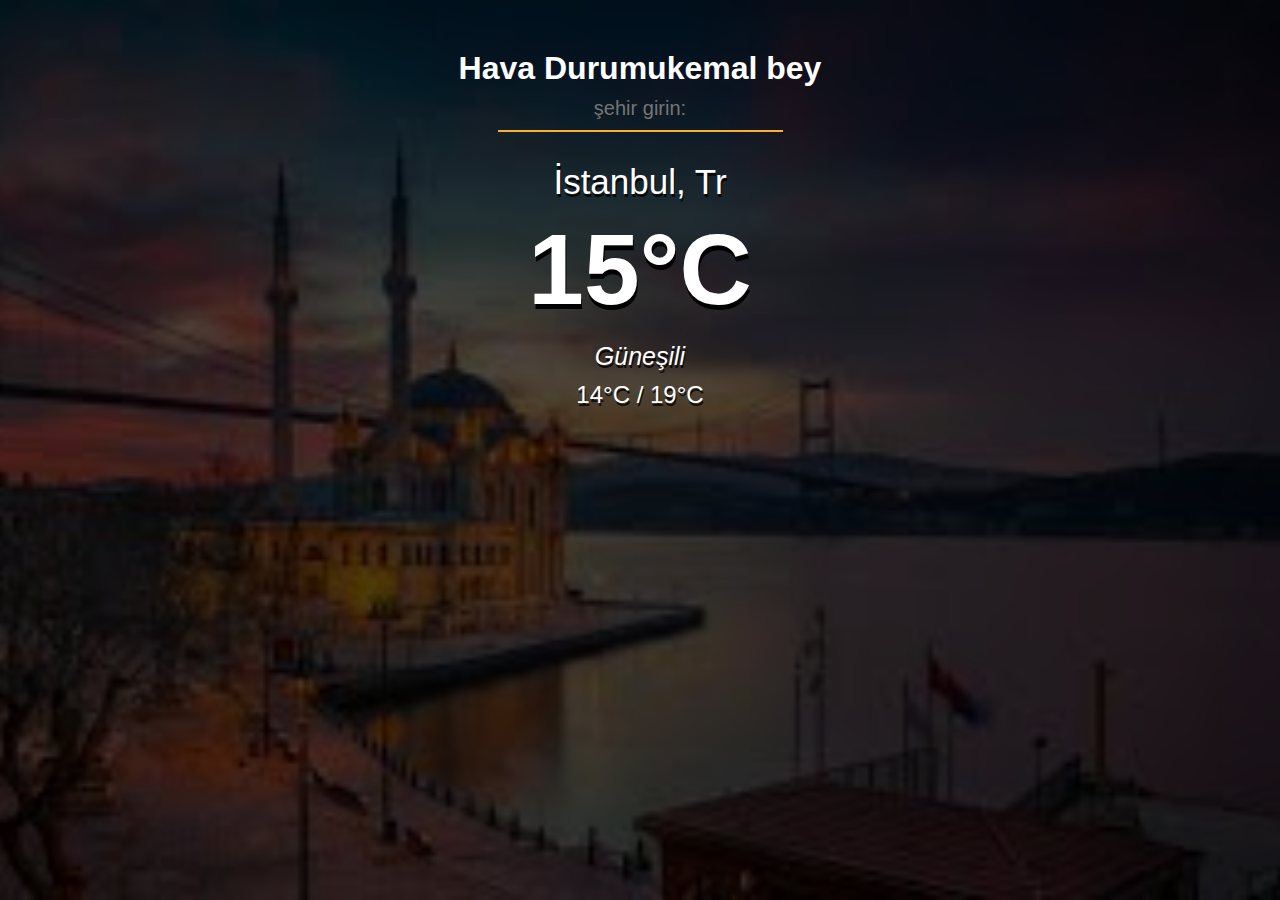
<file: index.html>
<!DOCTYPE html>
<html lang="en">
<head>
    <meta charset="UTF-8">
    <meta http-equiv="X-UA-Compatible" content="IE=edge">
    <meta name="viewport" content="width=device-width, initial-scale=1.0">
    <link rel="stylesheet" href="main.css">
    <title>hava durumu</title>
</head>
<body>
    <div class="app">
        <div class="header">
            <h1> Hava Durumukemal bey</h1>
            <input type="text" id="searchBar" placeholder="şehir girin:">
        </div>
        <div class="content">
            <div class="city">İstanbul, Tr</div>
            <div class="temp">15°C</div>
            <div class="desc">Güneşili</div>
            <div class="minmax">14°C / 19°C</div>
        </div>
    </div>
    <script src="main.js"></script>
</body>
</html>
</file>
<file: main.css>
*{ margin: 0; padding: 0; box-sizing: border-box;}
body{
    font-family: 'montserrat',  sans-serif;
    color: #fff;
    background-image: url(indir.jpg) ;
    background-position: center;
    background-repeat: no-repeat;
    background-size: cover;
    height: 100vh;
}

.app{
    display: flex;
    flex-direction: column;
    align-items: center;
    text-align: center;
    background: rgba(0, 0,0, .7);
    height: 100vh;
}
.header{padding: 50px 20px 30px 20px;}
.headerh1{
    font-size: 50px;
    color: #fbb034;
    text-shadow: 1px 3px rgba(0, 0,0, .9);
}
.header input{
    width: 100½;
    padding: 10px;
    background-color: transparent;
    border: 0;
    outline: 0;
    border-bottom: 2px solid#fbb034;
    text-align: center;
    font-size: 20px;
    color: #f2f2f2;
}
.city{
    font-size: 35px;
    font-weight: 500;
    margin-bottom: 10px;
    text-shadow: 1px 3px rgba(0, 0,0, .8);

}
.temp{
    font-size: 100px;
    font-weight: 700;
    margin-bottom: 15px;
    text-shadow: 1px 5px rgba(0, 0,0, 1);
}
.desc{
    font-size: 25px;
    font-style: italic;
    text-shadow: 1px 3px rgba(0, 0,0, .8);
    margin-bottom: 10px;
}
.minmax{
    font-size: 24px;
    text-shadow: 1px 3px rgba(0, 0,0, .8);
}
</file>
